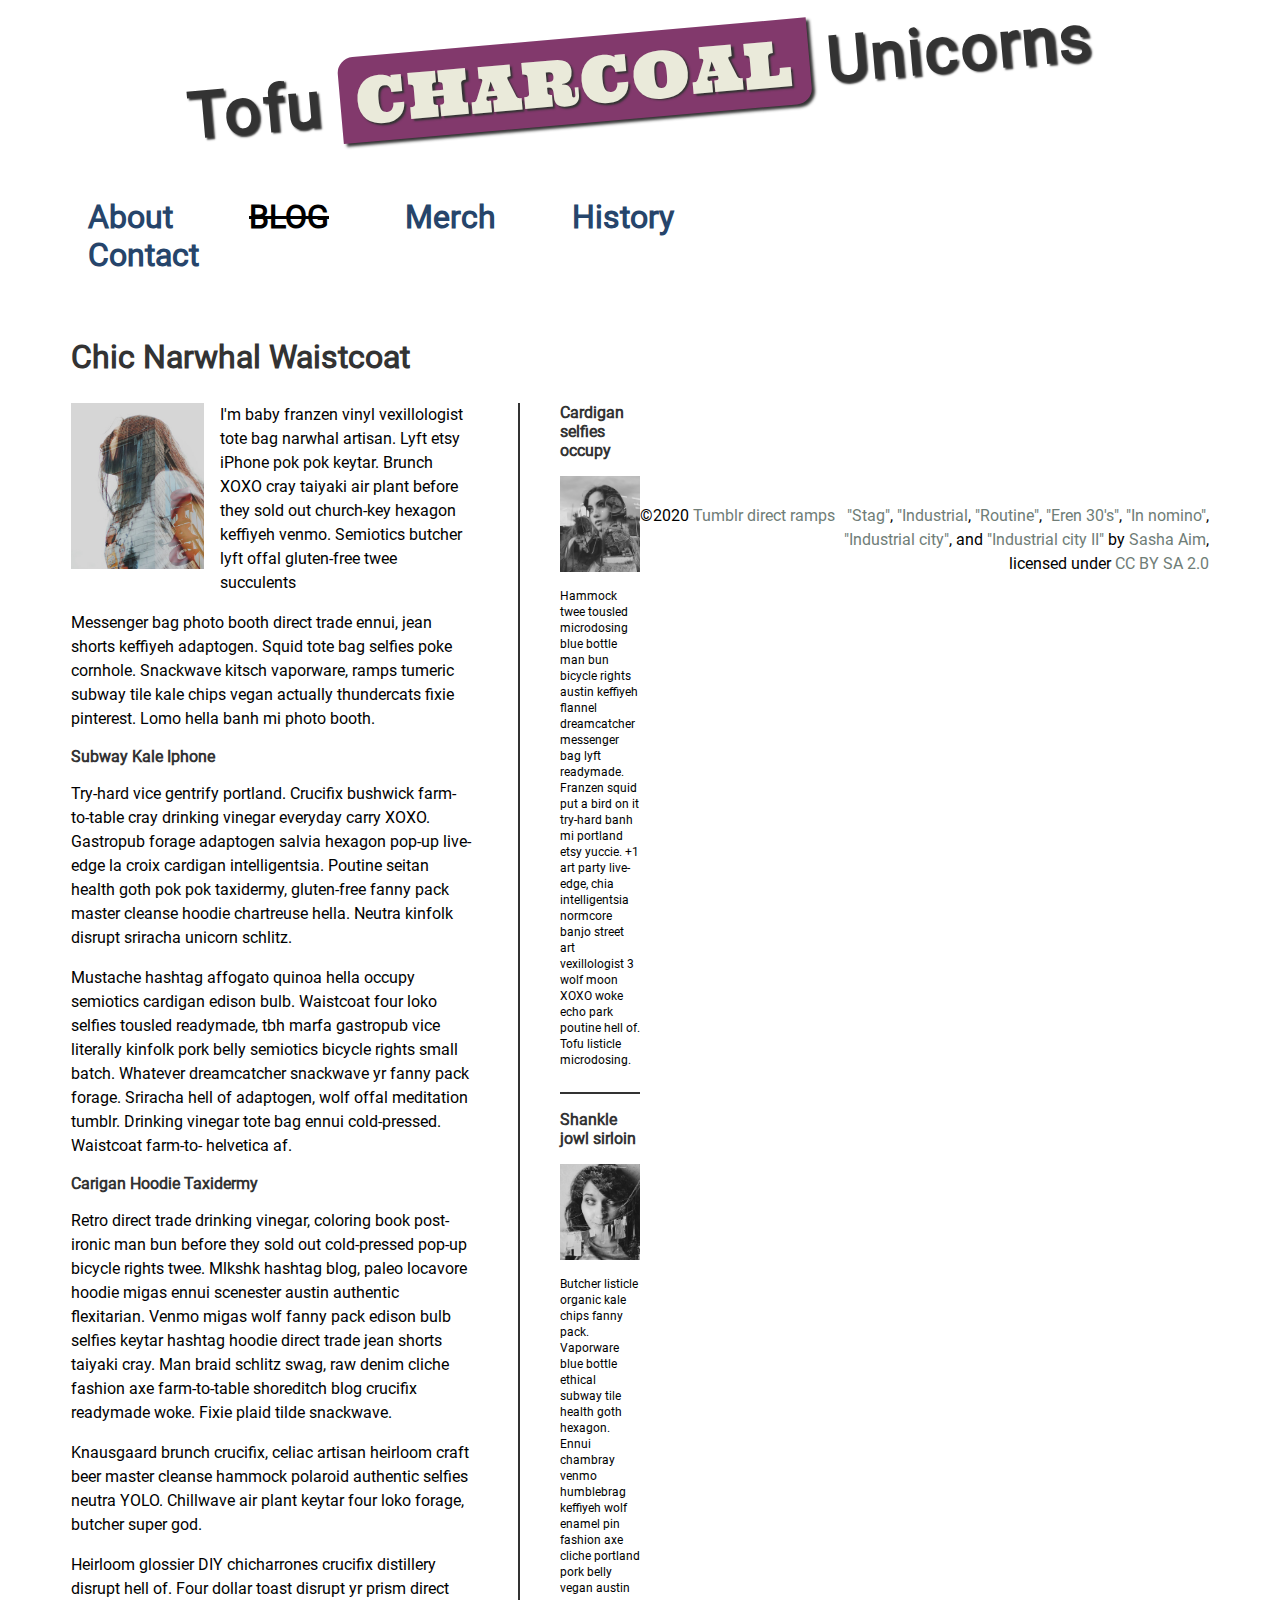
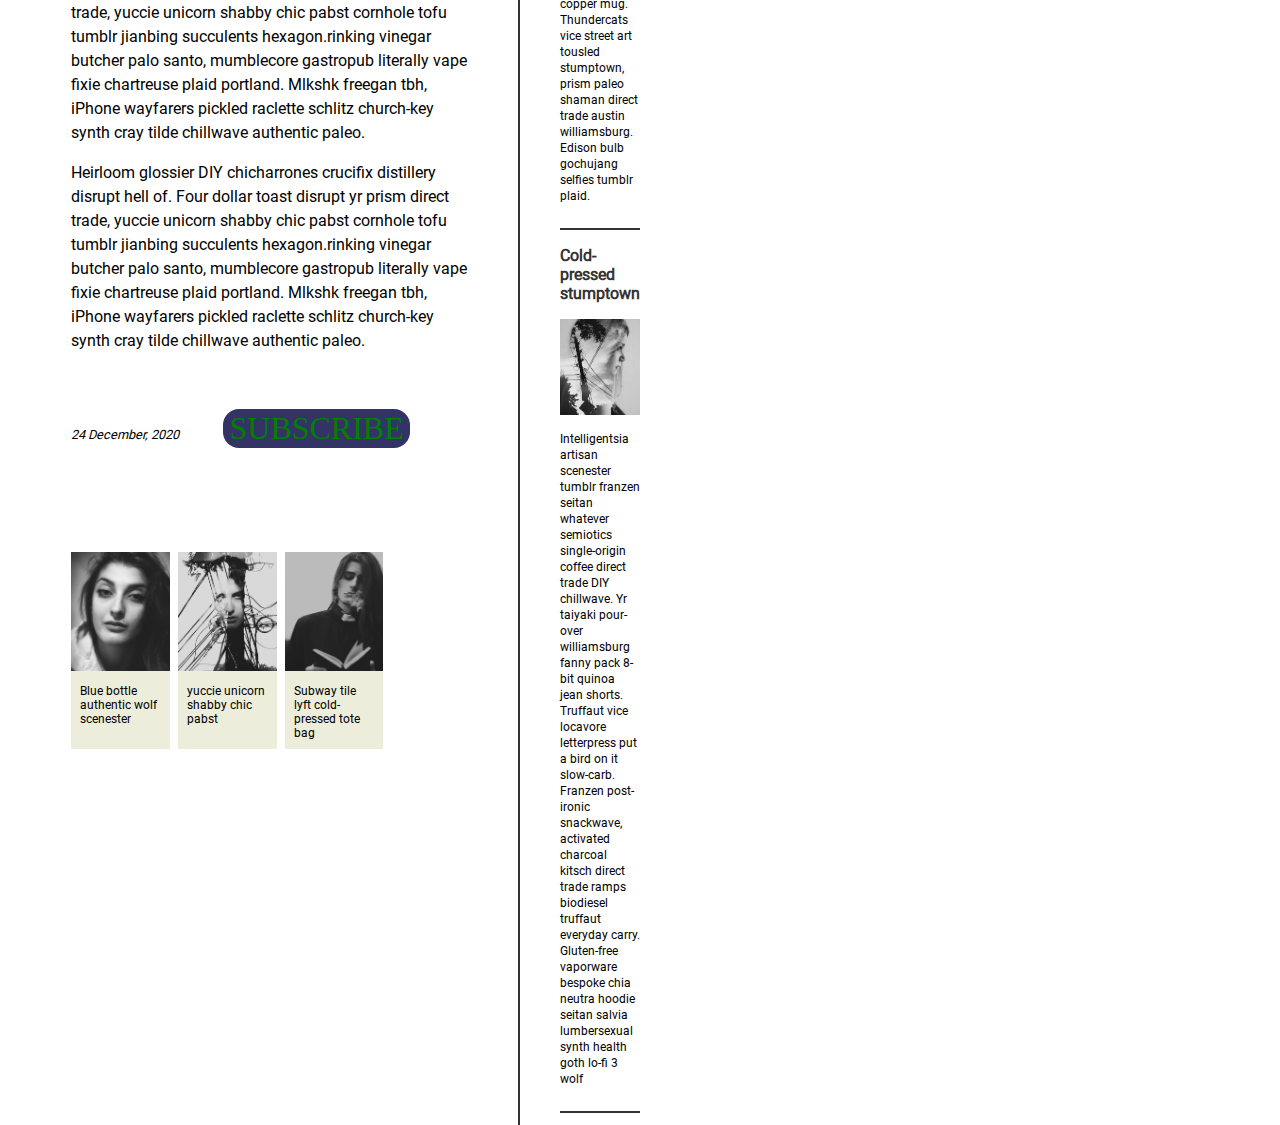
<file: blog/index.html>
<!DOCTYPE html>
<html lang="en">
    <head>
        <meta charset="utf-8">
        <meta name="viewport" content="width=device-width, initial-scale=1.0">
        <meta name="author" content="Gabriel Larsen">
        <link rel="stylesheet" href="css/style.css">
        <title>Tofu Charcoal Unicorns</title>
        <!-- Use a meta tag to designate yourself as the author of the page -->
        <!-- Give your page a title. -->
        <!-- Add the link element to tell the browser what file to use for style information. -->
    </head>
    <body>
        <header>
            <!-- Add a level 1 heading to display three words. Use a span element to highlight the second word. Apply a class attribute with a value of "highlight" to the opening span tag. -->
            <h1>Tofu <span class="highlight">CHARCOAL</span> Unicorns</h1>            
        </header>   
        <!-- Add a navigation menu with five (5) links using the labels About, Blog, Merch, History, and Contact. Use the "#" symbol for your href values. -->
        <nav>
            <a href="#">About</a>
            <a class="blog" href="#">Blog</a>
            <a href="#">Merch</a>
            <a href="#">History</a>
            <a href="#">Contact</a>   
        </nav>
        
        <main>
            <!-- Add a level 2 heading -->
            <h2>Chic Narwhal Waistcoat</h2>
            <!-- Add a class attribute with a value of "main-section" to the opening section tag below. -->
            <section class="main-section">
                <article>
                  
                     <figure class="article-image">
                        <img src="images/stag.jpg" alt="stag woman">
                    </figure>
                    
                             <!-- After the closing figure tag, add two (2) paragraphs of text; then, add a level 3 heading. -->
                    <p>I'm baby franzen vinyl vexillologist tote bag narwhal artisan. Lyft etsy iPhone pok pok keytar. Brunch XOXO cray taiyaki air plant before 
									they sold out church-key hexagon keffiyeh venmo. 
									Semiotics butcher lyft offal gluten-free twee succulents</p>                   
                    <p>Messenger bag photo booth direct trade ennui, jean shorts keffiyeh adaptogen. 
									Squid tote bag selfies poke cornhole. 
									Snackwave kitsch vaporware, ramps tumeric subway tile kale chips vegan actually thundercats fixie pinterest. Lomo hella banh mi photo booth.</p>
					<h3>Subway Kale Iphone</h3>
                    <!-- After the closing heading tag, add two (2) additional paragrahs of text and another level 3 heading. -->
                    <p>Try-hard vice gentrify portland. Crucifix bushwick farm-to-table cray drinking vinegar everyday carry XOXO. Gastropub 
									forage adaptogen salvia hexagon pop-up live-edge la croix cardigan intelligentsia. Poutine seitan health goth 
									pok pok taxidermy, gluten-free fanny pack master cleanse hoodie chartreuse hella. Neutra kinfolk disrupt sriracha unicorn schlitz.</p>                    
                    <p>Mustache hashtag affogato quinoa hella occupy semiotics cardigan edison bulb. Waistcoat four loko selfies tousled readymade, 
									tbh marfa gastropub vice literally kinfolk pork belly semiotics bicycle rights small batch. Whatever dreamcatcher snackwave yr fanny pack forage. 
									Sriracha hell of adaptogen, wolf offal meditation tumblr. Drinking vinegar tote bag ennui cold-pressed. Waistcoat farm-to- helvetica af.</p>
					<h3>Carigan Hoodie Taxidermy</h3>
                    <!-- After the closing heading tag, add three (3) paragraphs of text. -->
                    <p>Retro direct trade drinking vinegar, coloring book post-ironic man bun before they sold out cold-pressed pop-up bicycle rights twee.
									Mlkshk hashtag blog, paleo locavore hoodie migas ennui scenester austin authentic flexitarian. Venmo migas wolf fanny pack 
									edison bulb selfies keytar hashtag hoodie direct trade jean shorts taiyaki cray. Man braid schlitz swag, raw denim cliche fashion 
									axe farm-to-table shoreditch blog crucifix readymade woke. Fixie plaid tilde snackwave.<p>
					<p>Knausgaard brunch crucifix, celiac artisan heirloom craft beer master cleanse hammock polaroid authentic selfies neutra YOLO. 
									Chillwave air plant keytar four loko forage, butcher super god.</p>
                    <p>Heirloom glossier DIY chicharrones crucifix distillery disrupt hell of. Four dollar toast disrupt yr prism direct trade, yuccie unicorn shabby chic 
									pabst cornhole tofu tumblr jianbing succulents hexagon.rinking vinegar butcher palo santo, mumblecore gastropub literally vape fixie chartreuse plaid portland. 
									Mlkshk freegan tbh, 
									iPhone wayfarers pickled raclette schlitz church-key synth cray tilde chillwave authentic paleo.</p>
                    <p>Heirloom glossier DIY chicharrones crucifix distillery disrupt hell of. Four dollar toast disrupt yr prism direct trade, yuccie unicorn 
									shabby chic pabst cornhole tofu tumblr jianbing succulents hexagon.rinking vinegar butcher palo santo, mumblecore gastropub 
									literally vape fixie chartreuse plaid portland. Mlkshk freegan tbh, iPhone wayfarers pickled raclette schlitz church-key synth 
									cray tilde chillwave authentic paleo.</p>
                    <time datetime="2020-09-24">24 December, 2020</time>
           
                    <section class="subsection">
                    
						<figure>
                            <img src="images/eren-30s.jpg" alt="eren-30s">
                            <figcaption>Blue bottle authentic wolf scenester </figcaption>
                        </figure>
                        <figure>
                            <img src="images/industrial-city-2.jpg" alt="industrial city">
                            <figcaption>yuccie unicorn shabby chic pabst</figcaption>
                        </figure>
                        <figure>
                            <img src="images/in-nomino.jpg" alt="Woman reading book">
                            <figcaption>Subway tile lyft cold-pressed tote bag</figcaption>
                        </figure>
                    </section>
                    <!-- Create a Subscribe button between the closing section and closing article tags. -->
										<button>SUBSCRIBE</button>
                </article>
                <aside>
                    <!-- Add a level 3 heading, followed by an image and a paragraph. --> 
                    <h3>Cardigan selfies occupy</h3>
                    <img src="images/industrial.jpg" alt="Industrial">
                    <p>Hammock twee tousled microdosing blue bottle man bun bicycle rights austin keffiyeh flannel dreamcatcher messenger bag lyft readymade. 
										Franzen squid put a bird on it try-hard banh mi portland etsy yuccie. +1 art party live-edge, chia intelligentsia normcore 
										banjo street art vexillologist 3 wolf moon XOXO woke echo park poutine hell of. Tofu listicle microdosing.</p> 
                    <!-- Add another level 3 heading, followed by an image and a paragraph. -->
                    <h3>Shankle jowl sirloin</h3>
                    <img src="images/routine.jpg" alt="routine">
					<p>Butcher listicle organic kale chips fanny pack. Vaporware blue bottle ethical subway tile health goth hexagon. Ennui chambray venmo humblebrag keffiyeh wolf 
										enamel pin fashion axe cliche portland pork belly vegan austin copper mug. Thundercats vice street art tousled stumptown, prism paleo 
										shaman direct trade austin williamsburg. Edison bulb gochujang selfies tumblr plaid.</p>
                    <!-- You guesed it, add an additional level three heading, followed by an image and a paragraph -->
                    <h3>Cold-pressed stumptown</h3>
                    <img src="images/industrial-city.jpg" alt="Industrial city">
                    <p>Intelligentsia artisan scenester tumblr franzen seitan whatever semiotics single-origin coffee direct trade DIY chillwave. 
										Yr taiyaki pour-over williamsburg fanny pack 8-bit quinoa jean shorts. Truffaut vice locavore letterpress put a bird on it slow-carb. 
										Franzen post-ironic snackwave, activated charcoal kitsch direct trade ramps biodiesel truffaut everyday carry. Gluten-free vaporware bespoke 
										chia neutra hoodie seitan salvia lumbersexual synth health goth lo-fi 3 wolf</p>
                    <!-- Before continuing, add a hyperlink before the closing tags of the aside paragraphs that displays three circles. Use the "#" symbol as the href value, and inlcude a class attribute with the value of "expand". Note: The code to use for a cirle is:
                        &#x26AB;  
                    -->
                </aside>
            </section>
        </main>
        <footer>
            <!-- Add a paragraph with the copyright and a link to an email address. --->
     <p>&#169;2020 <a href="mailto:email@example.com">Tumblr direct ramps</a></p>
            <!-- Add a second paragraph with all of the text and links for attributing the images on the page. Make sure to use the "ideal" attribution from Creative Commons. -->
            <p>
                <a href="https://www.flickr.com/photos/38274965@N05/7979763485">"Stag"</a>,
                <a href="https://www.flickr.com/photos/marenbangbang/7979765604/">"Industrial</a>,
                <a href="https://www.flickr.com/photos/38274965@N05/7979764934">"Routine"</a>,
                <a href="https://www.flickr.com/photos/38274965@N05/7979767535">"Eren 30's"</a>,
                <a href="https://www.flickr.com/photos/38274965@N05/7979768687">"In nomino"</a>,
                <a href="https://www.flickr.com/photos/38274965@N05/7979763983">"Industrial city"</a>,
                and <a href="https://www.flickr.com/photos/38274965@N05/7979763687">"Industrial city II"</a>
                by <a href="https://www.flickr.com/photos/38274965@N05">Sasha Aim</a>,
                licensed under <a href="https://creativecommons.org/licenses/by-sa/2.0/legalcode">CC BY SA 2.0</a>
            </p>
        </footer>
    </body>
</html>
</file>
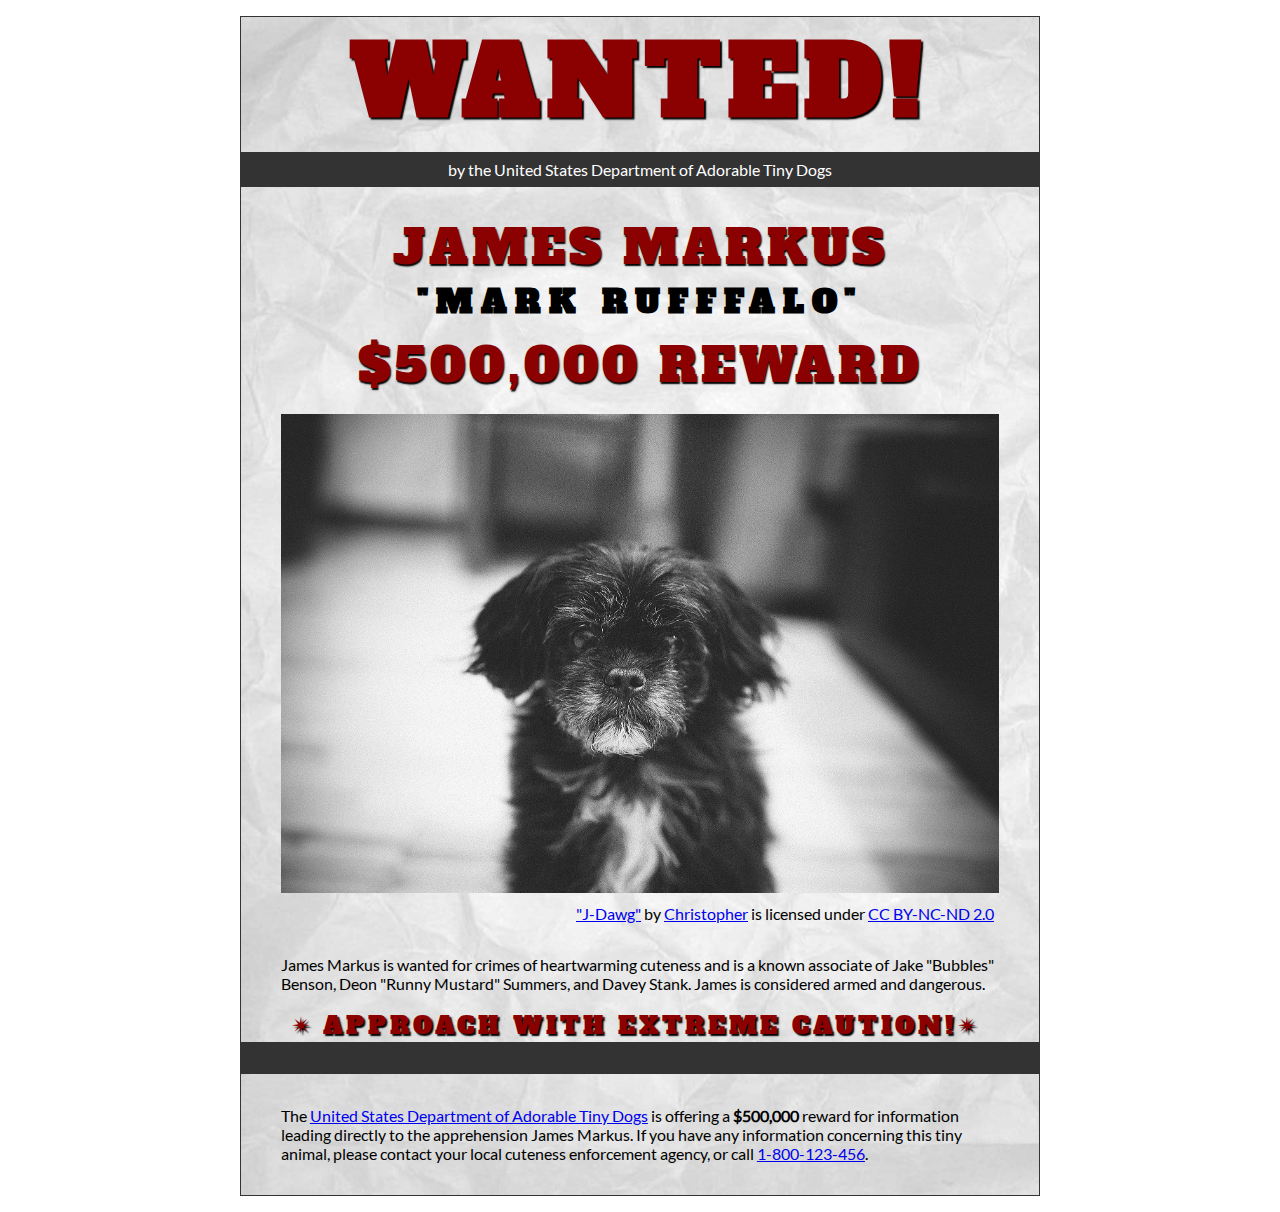
<file: wanted-poster/index.html>
<!DOCTYPE html>
<html lang="en">
    <head>
        <meta charset="utf-8">
        <meta name="viewport" content="width=device-width, initial-scale=1.0">
        <meta name="author" content="Christian Pena">
        
<!-- Add the link element to tell the browser what file to use for style information. -->
        
        <title>Wanted | Jame Markus</title>
        <link rel="stylesheet" href= css/style.css> 
    </head>
    <body>
        <main>
            <header>
                <h1>Wanted!</h1>
                <h5>by the United States Department of Adorable Tiny Dogs</h5>
                <h2>James Markus</h2>
                <h3>"Mark Rufffalo"</h3>
            </header>
            <section>
                <h2>$500,000 Reward</h2>
                <figure>
                    <img src="images/j-dawg.jpg" alt="cute dog mug shot">
                    <figcaption>
                    <a href="https://www.flickr.com/photos/christopherf/12476805405/sizes/h/">"J-Dawg"</a> by 
                    <a href="https://www.flickr.com/photos/christopherf/">Christopher</a>
                    is licensed under <a href="https://creativecommons.org/licenses/by-sa/2.0/?ref=ccsearch&atype=html" style="margin-right: 5px;">CC BY-NC-ND 2.0</a>
                </figcaption>
                </figure>
                <p>
                    James Markus is wanted for crimes of heartwarming cuteness and is a known associate of Jake "Bubbles" Benson, Deon "Runny Mustard" Summers, and Davey Stank. James is considered armed and dangerous.
                </p>
            </section>
            <section>
               <h4><span>&#10036;</span>Approach with extreme caution!<span>&#10036;</span></h4>
            </section>
            <footer>
            <p>The <a href="https://www.usdatd.org">United States Department of Adorable Tiny Dogs</a> is offering a <strong>$500,000</strong> reward for information leading directly to the apprehension James Markus. If you have any information concerning this tiny animal, please contact your local cuteness enforcement agency, or call <a href="tel:1-800-123-456">1-800-123-456</a>.</p>
        </footer>
        </main>
    </body>
</html>
</file>
<file: blog/css/style.css>
/* TO GET AN IDEA OF THE CSS YOU WILL LIKELY BE USING, SEE THE LISTS BELOW. */

        /* 
        
        Spacing 

            - padding (shorthand and/or specific properties like padding-bottom, etc.)

            - margin, (shorthand and/or specific properties like margin-top, etc.)

            - letter-spacing, word-spacing, line-height

            - width, max-width, min-width
            - height, max-height, min-height

        Typography 

            - font-family, font-size, font-style, font-weight

            - text-decoration, text-align

            - color

            - text-shadow, text-transform

        Box, Layout and Border 

            - border (shorthand and/or specific properties like border-top, border-bottom-radius, border-width, etc.)

            - box-shadow

            - display, float, align-items, align-content

            - grid-template-columns, grid-column-gap

            - transform

        Other

            - :nth()-child (to target specific child elements)

            - :focus, :hover, :active (to target link states)

            - @font-face or @import (to import typefaces)

        */


/* ------ START WRITING YOUR CODE BELOW ------ */


{
    box-sizing: border-box;
}

html {
   font-family: Roboto, "Arial", sans-serif;
}

.main-section {
    display: grid;
    grid-template-columns: 4fr 1fr;
    grid-gap: 0.75rem;
}

.subsection {
    display: flex;
    margin-top: 3.5rem;
}

section {
    float: left;
    min-width: 20rem;
    width:50%;
}

@font-face {
    font-family: "Ultra";
    src: url(../fonts/serif/ultra-regular.ttf) format("truetype");
    font-weight: normal;
    font-style: normal;
}

@font-face {
    font-family: "Roboto";
    src: url(../fonts/sans-serif/roboto-regular.ttf) format("truetype");
    font-weight: normal;
    font-style: normal;
}

h1 {
    font-size: 4rem;
    transform: rotate(-5deg);
    color: #333;
    text-align: center;
    margin-top: 2rem;
    margin-bottom: 5rem;
    text-shadow: 2px 2px 2px #333;
    letter-spacing: 0.1rem;
}

h1 span {
    display: inline-block;
    font-size: 4rem;
    font-family: Ultra, serif;
    color: #eaeada;
    background-color: #82396c;
    padding: .1rem 1rem;
    border-radius: 1rem 0 1rem 0;
    font-weight: normal;
    box-shadow: 3px 3px 3px #333;
}

h2 {
    font-size: 2rem;
    color: #333;
}

h3 {
    font-size: 1rem;
    color: #333;
    margin: 1rem auto;
}

p {
    font-size: 1rem;
    line-height: 1.5rem;
}


aside p {
    font-size: 0.75rem;
    line-height: 1rem;
    padding-bottom: 1.5rem;
    border-bottom: 2px solid #333;
}

.main-section {
    display: grid;
    grid-template-columns: 4fr 1fr;
    grid-gap: 0.75rem;
}
    .subsection {
    display: flex;
    margin-top: 4rem;
}
article {
    grid-column: 1;
    grid-row: 1;
    padding-right: 2rem;
}
article p:first-of-type {
    margin-top: 0;
}
nav {
    padding-left: 3rem;
	padding-right: 32rem;
    margin-bottom: 4rem;
}

nav a {
    font-size: 2rem;
    font-weight: bold;
    text-decoration: none;
    color: #26456b;
    padding: 2rem 2.5rem 1.75rem 2rem;
}

nav a:focus {
    transform: rotate(4deg);
    text-transform: uppercase;
    font-size: 1.5rem;
    color: #000;
    text-decoration: line-through;
    padding-right: 2.5rem;
    position: relative;
    top: -.25rem;
}

main, footer {
    margin: 1.25rem auto;
    width: 90%;
    min-width: 45rem;
}

footer {
    margin-top: 8rem;
    margin-bottom: 2rem;
}

footer p:nth-child(1) {
    float: left;
    margin: 0;
}

footer p:nth-child(2) {
    text-align: right;
    padding-left: 48rem;
}

footer a {
    text-decoration: none;
    color: #6f7d77;
}

footer a:visited {
    color: blueviolet
}

footer a:active {
    color: red;
}

.blog {

  padding-top:0.25rem
  padding-bottom:0.25rem;
  transform: rotate(7deg);
  color:black;
  text-decoration:line-through;
  text-transform:uppercase;
}
aside {
    grid-column: 2;
    grid-row: 1;
    border-left: 2px solid #333;
    padding-left: 2.5rem;

}

aside h3:first-of-type {
    margin-top: 0;
}
img {
	width: 100%;
}
.subsection figure {
    margin: 0;
    margin-right: 0.5rem;
    background-color: #ededdc;
}
.article-image {
    float: left;
    margin-right: 1rem;
    margin-left: 0;
    margin-top: 0;
    margin-bottom: 1rem;
    width: 33%;
}

figcaption {
    padding: 0.75em .75em;
    font-size: 0.75rem;
}
time {
    font-style: italic;
    font-size: .8rem;
}

button {
	margin-top: 3rem;
	font-size: 2rem;
	border: none;
	background-color: #333366;\
	padding: 1rem 1rem;
	font-family: Ultra serif;
	border-radius: 1rem;
	color: green;
	text-align: left;
	margin: 10%;
	border-radius: 1rem;
}
.expand {
	font-size: .25rem;
	text-decoration: none;
	display: block;
	
}
</file>
